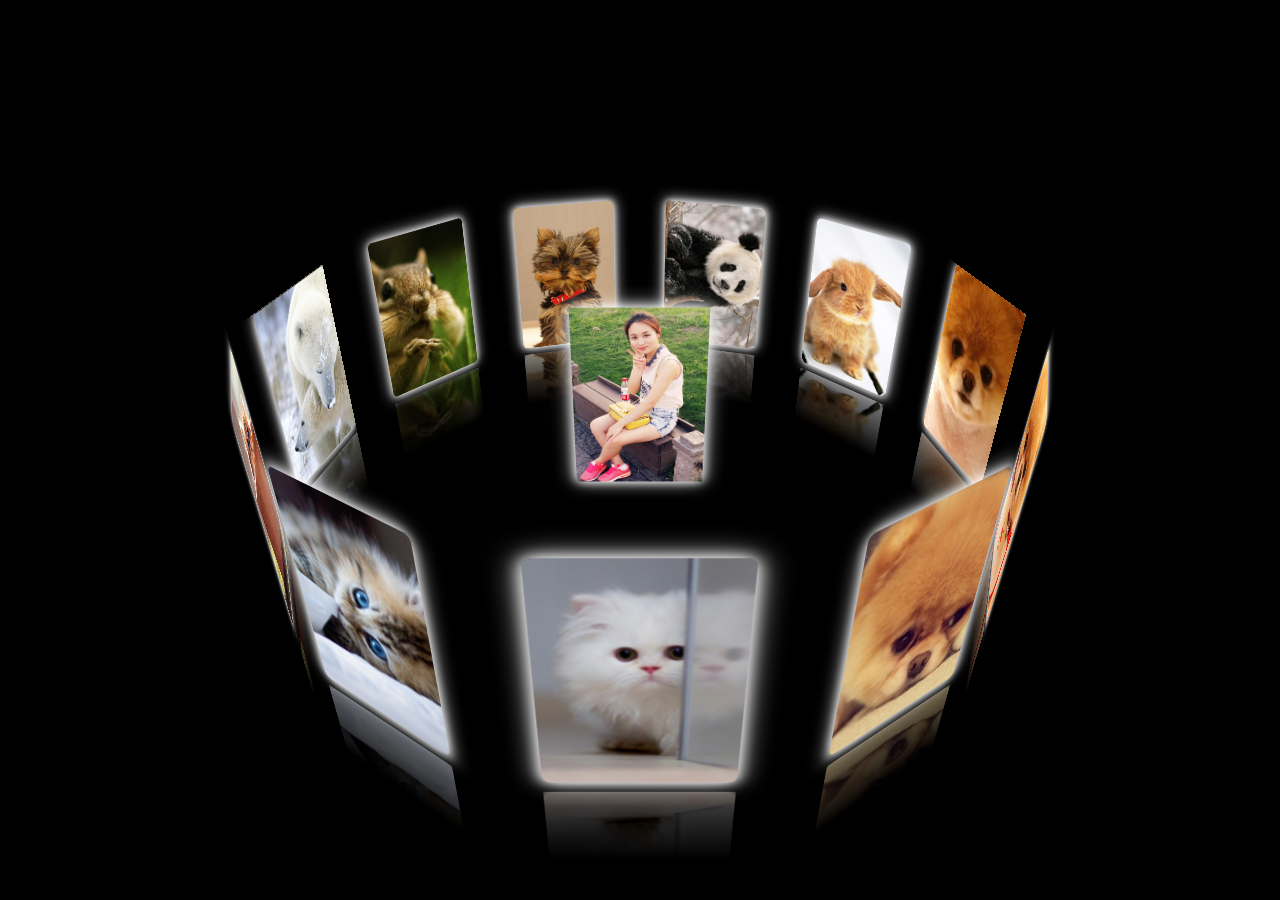
<file: 3D.html>
<!doctype html>
<html>
<head>
<meta charset="utf-8">
<link rel="icon" href="images/geren.png" type="image/x-icon" />
<title>屠艳作品</title>
<style>
*{
	margin:0;
	padding:0;
	list-style:none;
}
body{
	background:#000;
}
ul{
	width:133px;
	height:200px;
	box-shadow:0 0 20px #fff,0 0 10px #fff;
	position:absolute;
	left:50%;
	top:50%;
	margin-left:-67px;
	margin-top:-150px;
	transform-style:preserve-3d;
	transform:perspective(800px) rotateX(-30deg);
	background:url(img/0.jpg) no-repeat;
	background-size:cover;
}

li{
	width:100%;
	height:100%;
	position:absolute;
	left:0;
	top:0;
	box-shadow:0 0 20px #fff,0 0 10px #fff;
	-webkit-box-reflect:below 10px -webkit-linear-gradient(rgba(0,0,0,0) 60%,rgba(0,0,0,0.5));
	border-radius:6px;
}

</style>
<script>

	window.onload = function(){
		var oUl = document.querySelector('ul');
		var N = 11;
		var ready = true;
		
		for(var i=0;i<N;i++){
			var oLi = document.createElement('li');
			oLi.style.backgroundImage = 'url(img/'+(i+1)+'.jpg)';
			
			oUl.appendChild(oLi);
			
			oLi.style.transition = '1s all ease '+(N-i)*200+'ms';
			(function(obj,index){
				setTimeout(function(){
					obj.style.transform = 'rotateY('+(index*360/N)+'deg) translateZ(350px)';
				},0);
			})(oLi,i);
		}
	
		var aLi = oUl.children;
		var x = 0;
		var y = 30*3;
		
		var lastX = 0;
		var lastY = 0;
		var speedX = 0;
		var speedY = 0;
		var timer = null;
		
		document.onmousedown = function(ev){
			if(!ready)return;
			ready = false;
			var disX=ev.clientX-x;
			var disY=ev.clientY-y;
			
			document.onmousemove = function(ev){
				x=ev.clientX-disX;
				y=ev.clientY-disY;
				
				change(x/3,y/3);
				
				speedX=ev.clientX-lastX;
				speedY=ev.clientY-lastY;
				
				lastX=ev.clientX;
				lastY=ev.clientY;

			};
			document.onmouseup = function(){
				document.onmouseup = document.onmousemove = null;
				
				clearInterval(timer);
				timer=setInterval(function(){
					speedX*=0.95;
					speedY*=0.95;
					x+=speedX;
					y+=speedY;
					change(x/3,y/3);
					
					if(Math.abs(speedX)<1 && Math.abs(speedY)<1){
						clearInterval(timer);
					}
					ready = true;
					
				},30);
				
			};
			return false;
		};
		
		function change(x,y){
			oUl.style.transform = 'perspective(800px) rotateX('+-y+'deg)';
			for(var i=0;i<aLi.length;i++){
				aLi[i].style.transition = 'none';
				aLi[i].style.transform = 'rotateY('+(i*360/N+x)+'deg) translateZ(350px)';
				var scale=Math.abs(Math.abs(i*360/N+x)%360-180)/180;
				aLi[i].style.opacity=scale;	
			}
		}
	};

</script>
</head>

<body>
	<ul></ul>
</body>
</html>
</file>
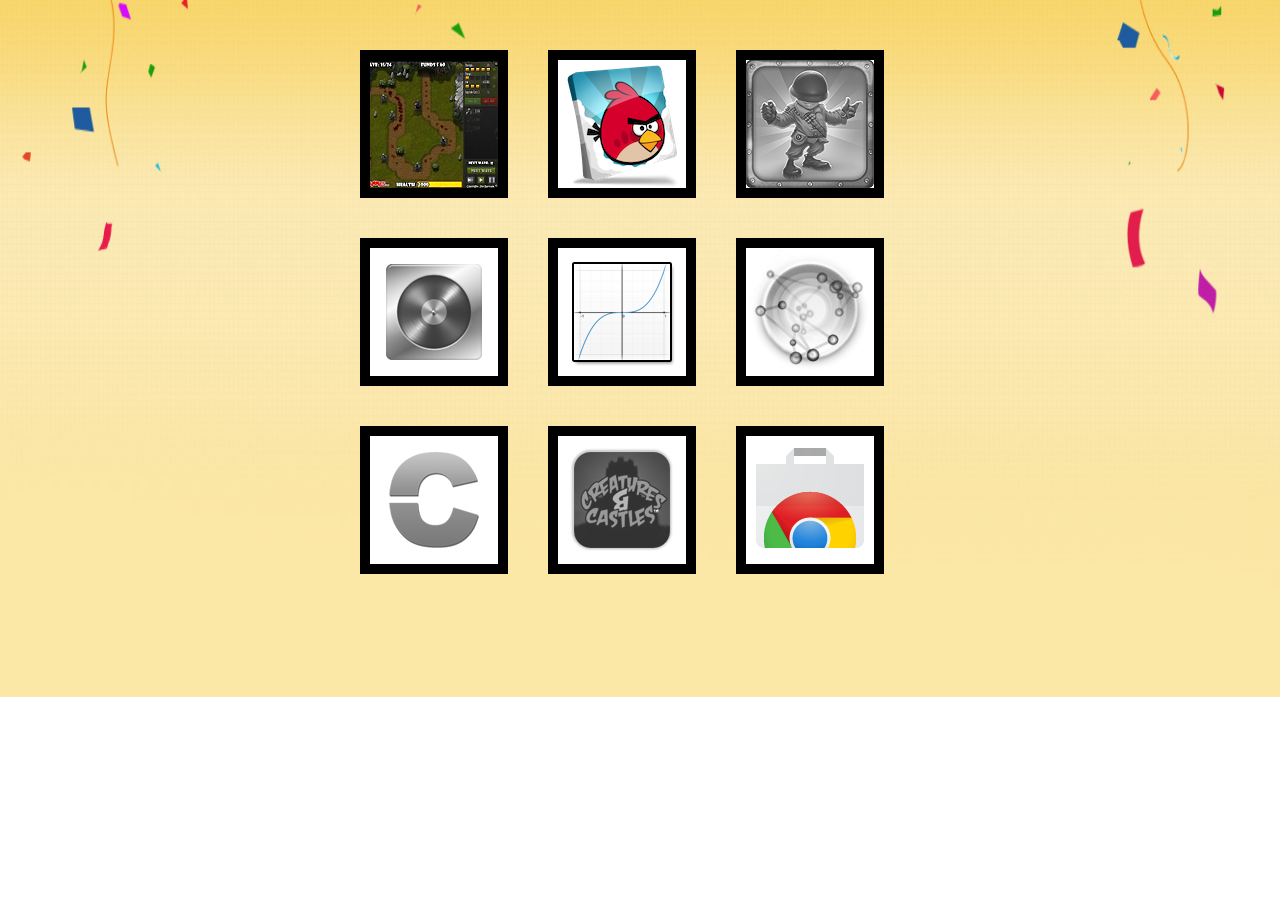
<file: chromeApp.html>
<!DOCTYPE html PUBLIC "-//W3C//DTD XHTML 1.0 Transitional//EN" "http://www.w3.org/TR/xhtml1/DTD/xhtml1-transitional.dtd">
<html xmlns="http://www.w3.org/1999/xhtml">
<head>
<meta http-equiv="Content-Type" content="text/html; charset=utf-8" />
<link rel="icon" href="images/geren.png" type="image/x-icon" />
<title>屠艳作品</title>
<style>

*{
	margin:0;
	padding:0;
	list-style:none;
}

body{
	width:100%;
	height:667px;
	background:url(images/shoufengqin.jpg) no-repeat;
	background-size:100% 100%;
	overflow:hidden;
	
}
ul{
	width:600px;
	margin:30px auto;
	position:relative;
}

li{
	float:left;
	width:128px;
	height:128px;
	background:#fff;
	border:10px solid #000;
	margin:20px;
}

</style>
<script src="js/move.js"></script>
<script>
window.onload = function(){
	var oUl = document.getElementById('ul1');
	var aLi = oUl.children;
	var zIndex = 2;
	
	var aPos = [];
	for(var i=0;i<aLi.length;i++){
		aPos.push({left:aLi[i].offsetLeft,top:aLi[i].offsetTop});	
		aLi[i].style.left = aPos[i].left+'px';
		aLi[i].style.top = aPos[i].top+'px';
	}
	for(var i=0;i<aLi.length;i++){
		aLi[i].style.position = 'absolute';	
		aLi[i].style.margin = 0;
		aLi[i].index = i;
	}
	
	for(var i=0;i<aLi.length;i++){
		drag(aLi[i]);	
	}
	
	function drag(obj){
		obj.onmousedown = function(ev){
			clearInterval(obj.timer);
			obj.style.zIndex = zIndex++;
			var oEvent = ev || event;
			var disX = oEvent.clientX-obj.offsetLeft;
			var disY = oEvent.clientY-obj.offsetTop;
			
			document.onmousemove = function(ev){
				var oEvent = ev || event;
				obj.style.left = oEvent.clientX-disX+'px';
				obj.style.top = oEvent.clientY-disY+'px';
				
				for(var i=0;i<aLi.length;i++){
					aLi[i].style.borderColor = '#000';
				}
				var nearObj = findNearest(obj);
				if(nearObj && nearObj!=obj){
					var n=obj.index;
					var m=nearObj.index;
					for(var i=0;i<aLi.length;i++){
						if(n<m){
							if(aLi[i].index>n && aLi[i].index<=m){
								aLi[i].index--;
								move(aLi[i],aPos[aLi[i].index],{easing:Tween.Linear});	
							}
						}else if(n>m){
							if(aLi[i].index<n && aLi[i].index>=m){
								aLi[i].index++;
								move(aLi[i],aPos[aLi[i].index],{easing:Tween.Linear});	
							}	
						}
					}
					obj.index = m;	
				}
				
			};
			document.onmouseup = function(){
				document.onmousemove = document.onmouseup = null;
				move(obj,aPos[obj.index],{duration:800,easing:Tween.Linear});
				
				obj.releaseCapture && obj.releaseCapture();
			};
			obj.setCapture && obj.setCapture();
			return false;
		};	
		
	}
	
	function findNearest(obj){
		var minNum = 9999;
		var minIndex = -1;
		for(var i=0;i<aLi.length;i++){
			if(obj==aLi[i]) continue;
			if(collTest(obj,aLi[i])){
				var minDis = getDis(obj,aLi[i]);
				if(minDis<minNum){
					minNum = minDis;
					minIndex = i;	
				}	
			}
		}
		if(minIndex==-1){
			return null;	
		}else{
			return aLi[minIndex];	
		}
	}
	
	function getDis(obj1,obj2){
		var a = aPos[obj2.index].left-obj1.offsetLeft;
		var b = aPos[obj2.index].top-obj1.offsetTop;
		return Math.sqrt(a*a+b*b);	
	}
	
	function collTest(obj1,obj2){
		var l1 = obj1.offsetLeft;
		var t1 = obj1.offsetTop;
		var r1 = obj1.offsetLeft+obj1.offsetWidth;
		var b1 = obj1.offsetTop+obj1.offsetHeight;
		
		var l2 = aPos[obj2.index].left;
		var t2 = aPos[obj2.index].top;
		var r2 = aPos[obj2.index].left+obj2.offsetWidth;
		var b2 = aPos[obj2.index].top+obj2.offsetHeight;
		
		if(r1<l2 || b1<t2 || l1>r2 || t1>b2){
			return false;	
		}else{
			return true;	
		}	
		
	}
	
	
	
};
</script>
</head>

<body>
	<ul id="ul1">
    	<li><img src="img/1.png"/></li>
        <li><img src="img/2.png"/></li>
        <li><img src="img/3.png"/></li>
        <li><img src="img/4.png"/></li>
        <li><img src="img/5.png"/></li>
        <li><img src="img/6.png"/></li>
        <li><img src="img/7.png"/></li>
        <li><img src="img/8.png"/></li>
        <li><img src="img/9.png"/></li>
    </ul>
</body>
</html>
</file>
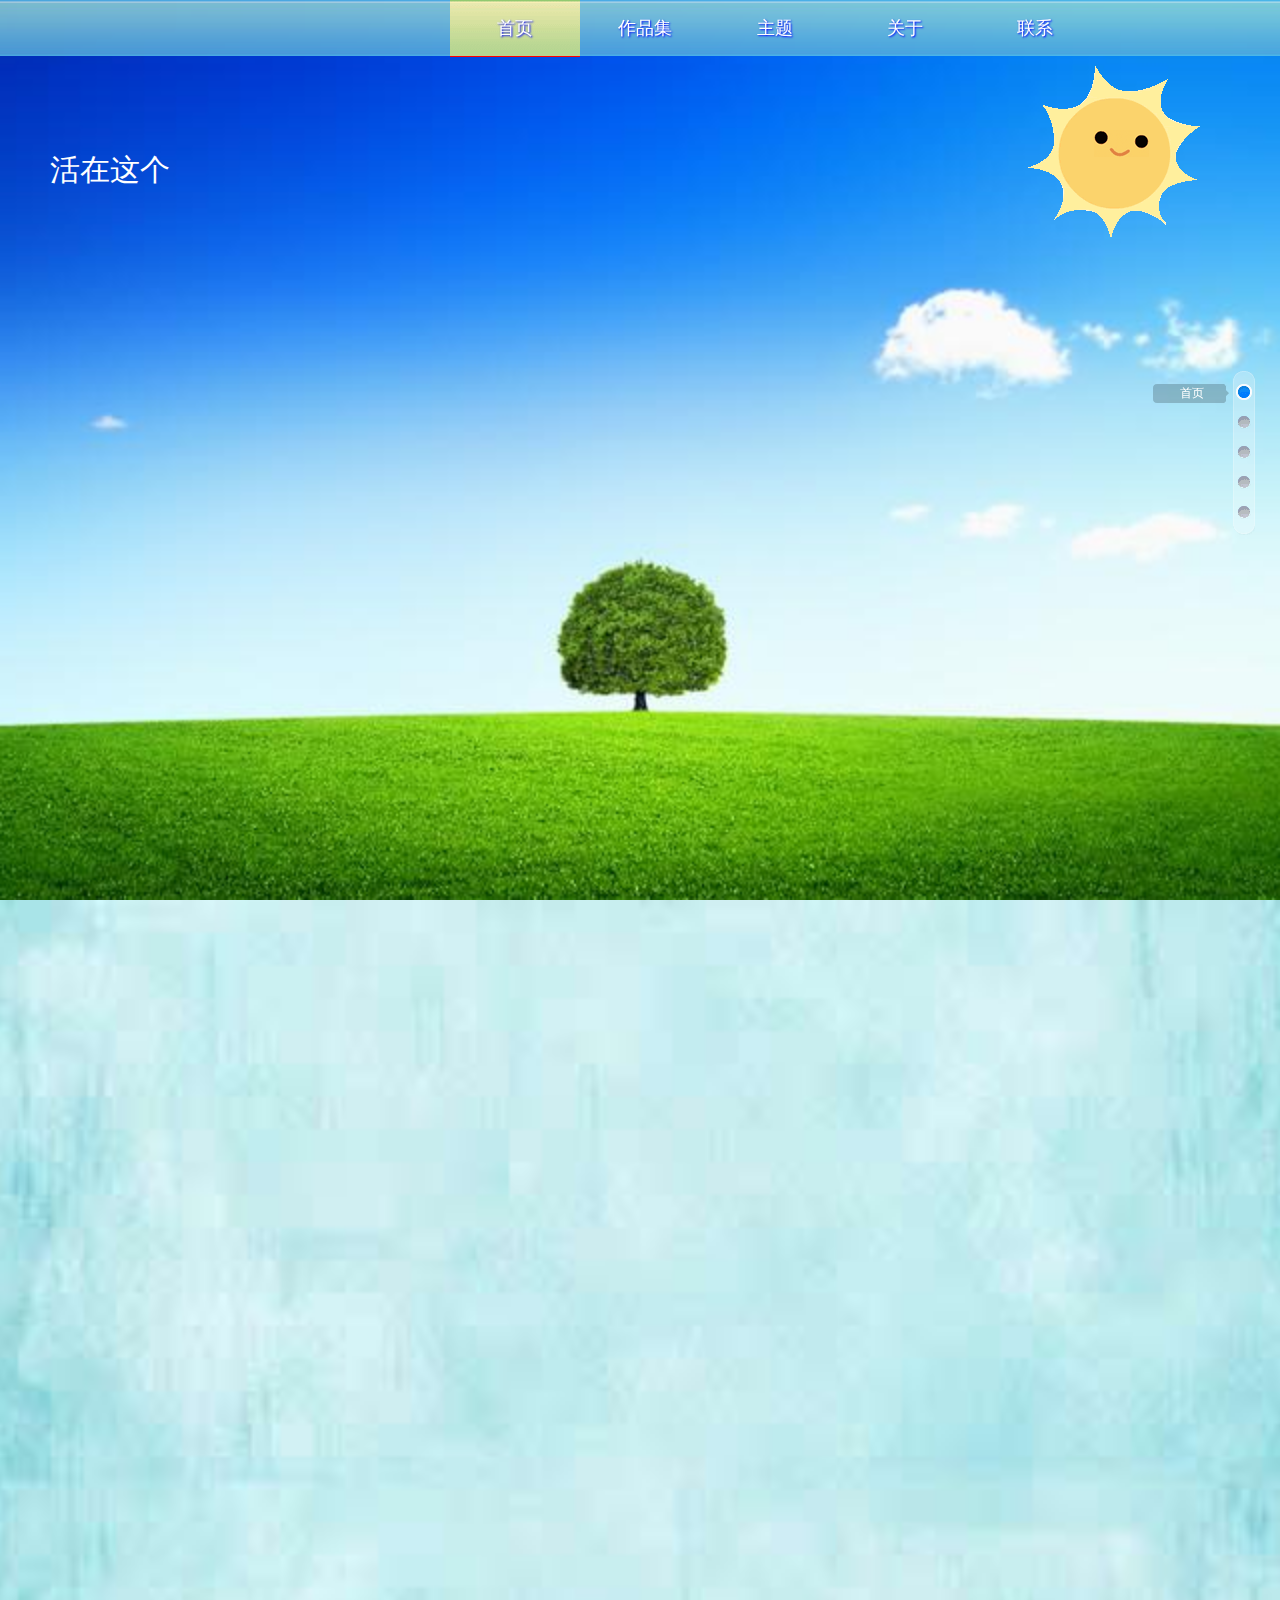
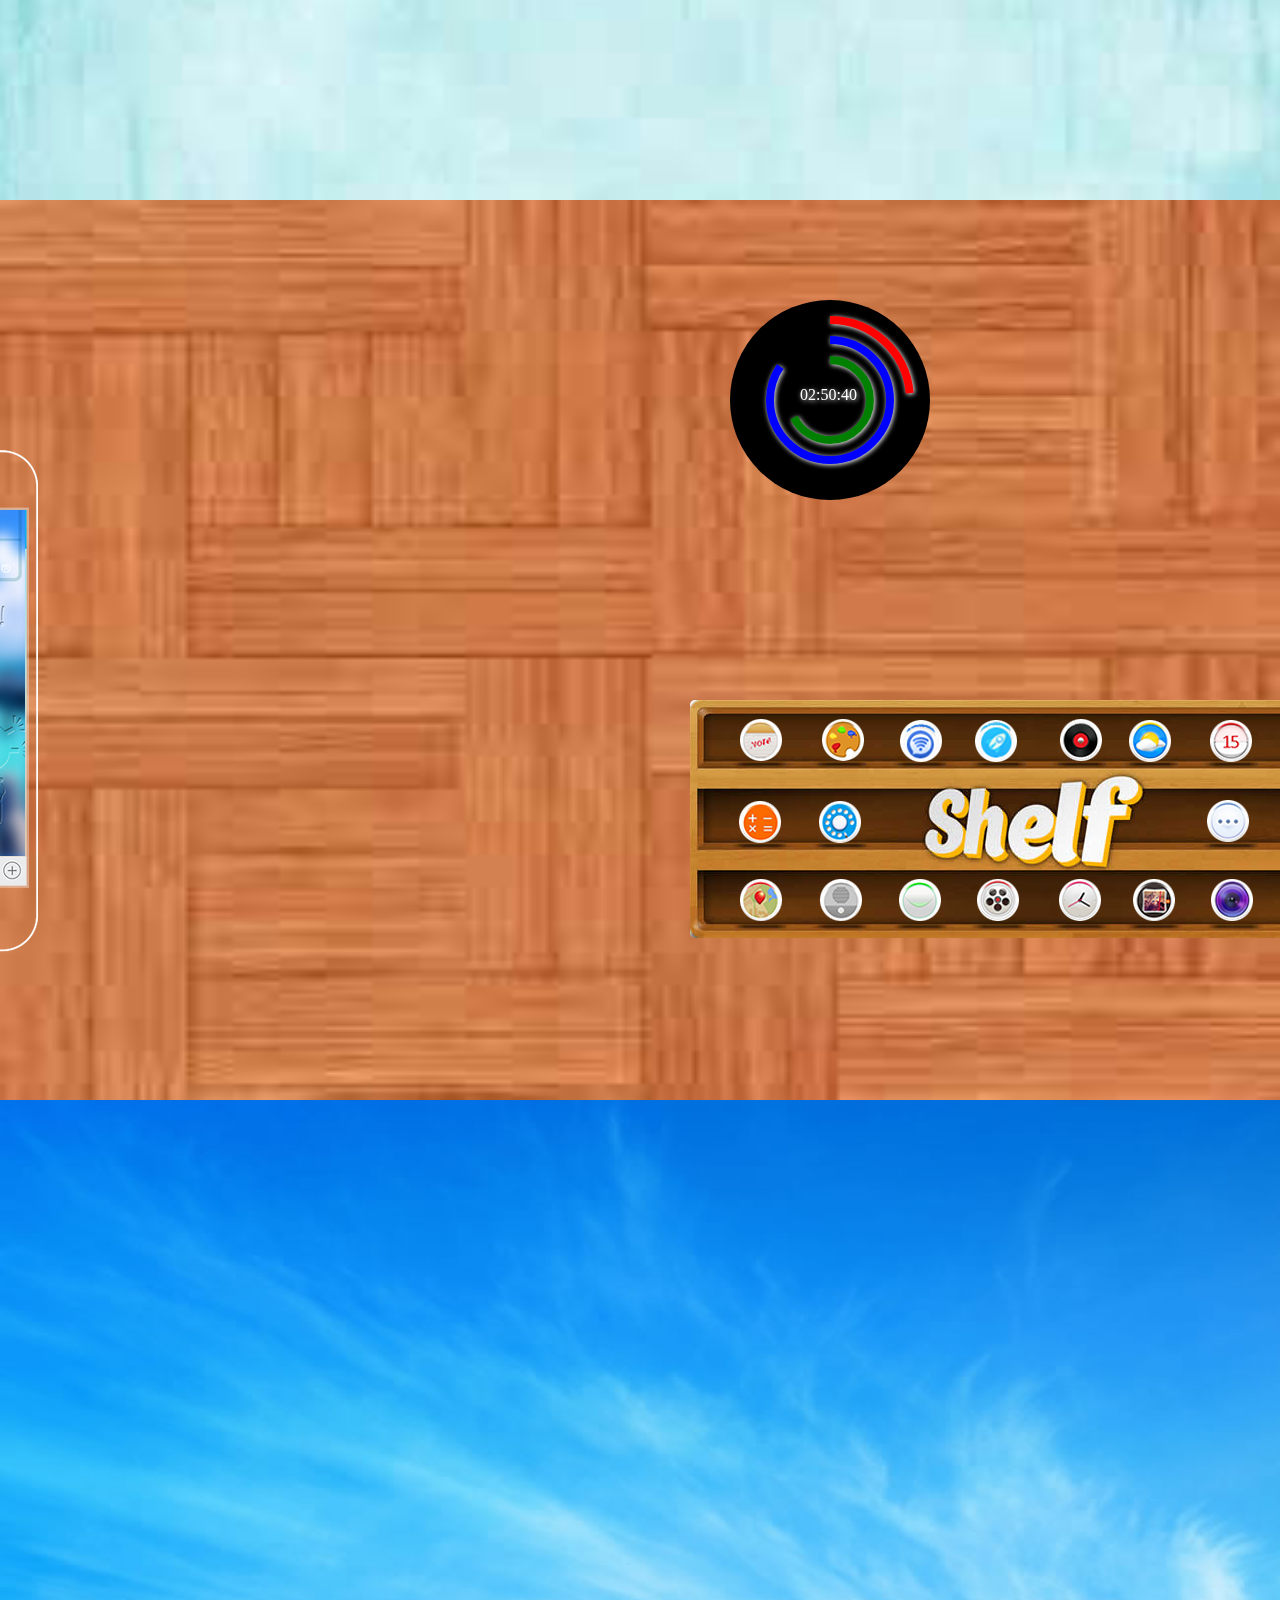
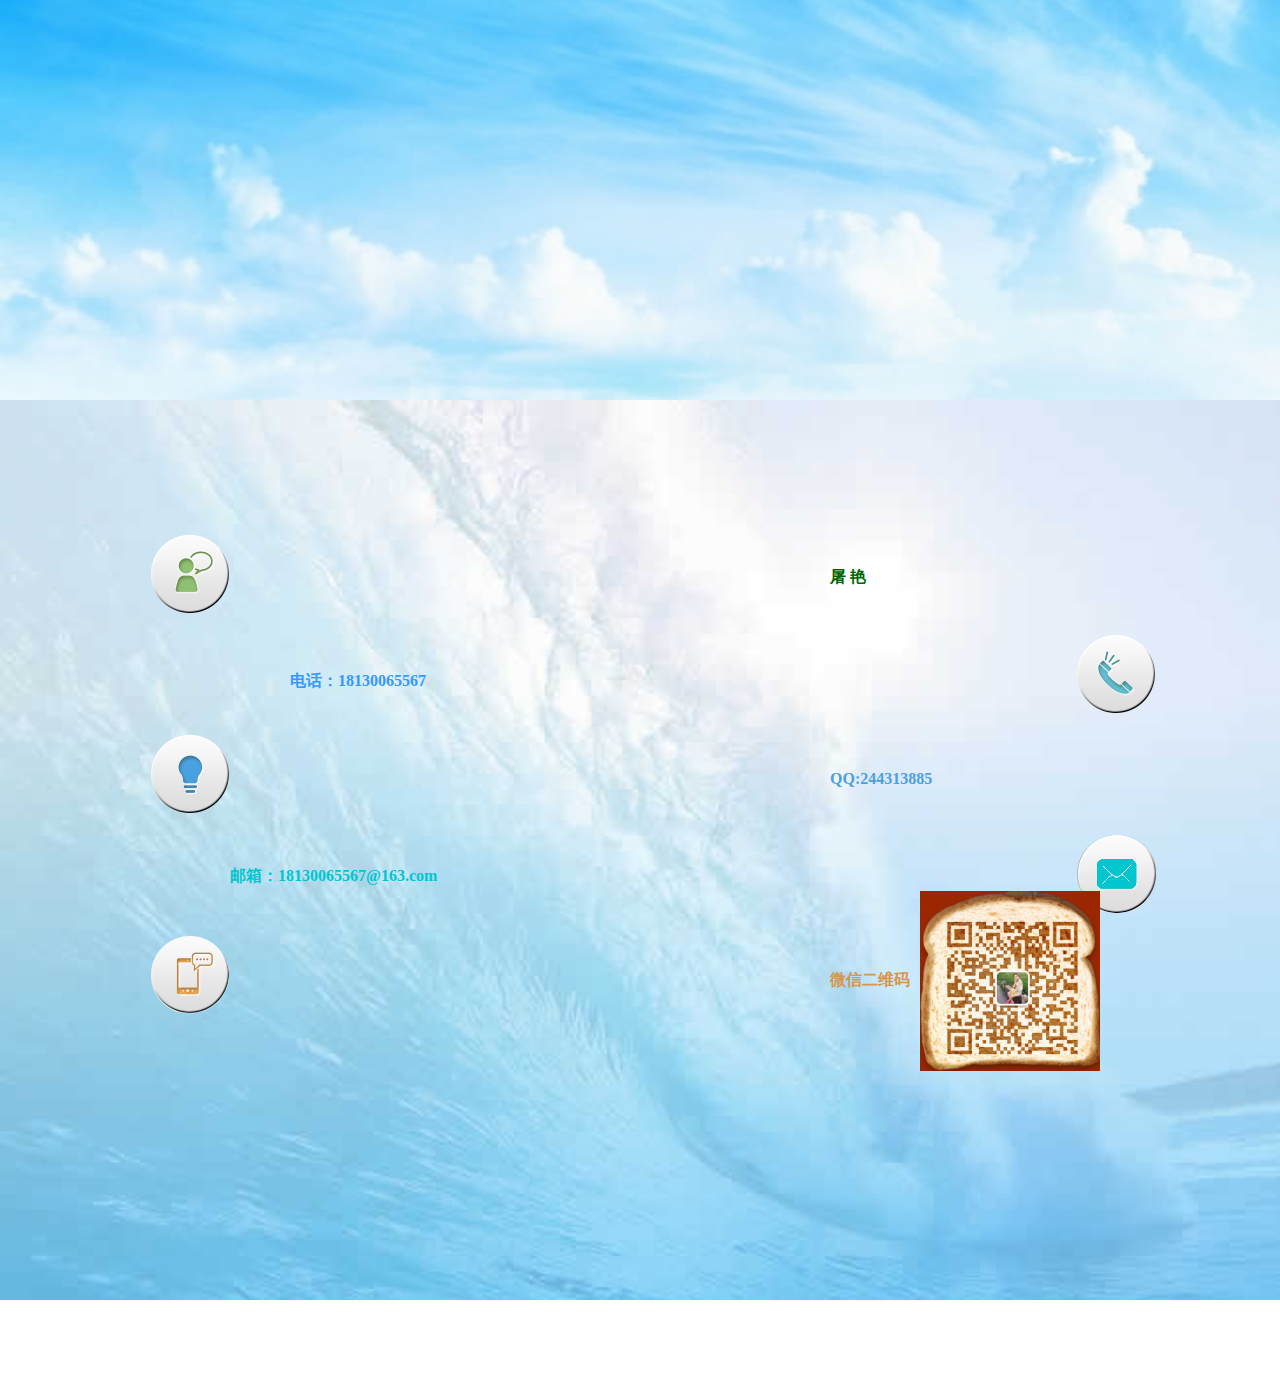
<file: list.html>
<!doctype html>
<html>
<head>
<meta charset="utf-8">
<link rel="icon" href="images/geren.png" type="image/x-icon" />
<title>屠艳作品</title>
<link rel="stylesheet" href="css/list.css">
</head>

<body>
	<!--头部开始-->
    	<div id="header">
        	<div class="nav">
                <div id="li_bg"></div>
                <ul class="clearfix" id="nav">
                    <li class="cur"><a href="javascript:;">首页</a></li>
                    <li><a href="javascript:;">作品集</a></li>
                    <li><a href="javascript:;">主题</a></li>
                    <li><a href="javascript:;">关于</a></li>
                    <li><a href="javascript:;">联系</a></li>
                </ul>
            </div>
        </div>
    <!--头部结束-->
    
    <!--侧导航-->
    	<div class="fixnav">
        	<ul class="clearfix" id="fixnav">
            	<li class="cur"><b>首页</b></li>
                <li><b>作品集</b></li>
                <li><b>主题</b></li>
                <li><b>关于</b></li>
                <li><b>联系</b></li>
            </ul>
        </div>
     <!--侧导航结束-->
     
     <!--内容开始-->
     <div class="container" id="container">
     	<div class="bg">
        	<div class="box"></div>
        </div>
     	<!--首屏-->
        <section class="page" id="banner_out">
        	<div class="cloud">
            	<i></i><i></i><i></i><i></i>
                <i></i><i></i><i></i><i></i>
            </div>
            <div class="sunshine">
            	<div></div>
                <div></div>
            </div>
            <div class="text"></div>
        </section>
        
        <!--作品集-->
        <section id="page"class="page">
        	<div class="zuopin">
                <ul class="clearfix">
                    <li><a href="tupian.html" target="_blank">js图片展示</a></li>
                    <li><a href="3D.html" target="_blank">3D动态图</a></li>
                    <li><a href="chromeApp.html" target="_blank">ICON</a></li>
                    <li><a href="shoufengqin.html" target="_blank">网页/网站</a></li>
                    <li><a href="star.html" target="_blank">随机星星</a></li>
                    <li><a href="wufeng.html" target="_blank">BANNER</a></li>
                </ul>
            </div>
        </section>
        
        <!--主题-->
        <section id="thiem" class="page">
        	<div class="word">
            	<canvas width=200 height=200></canvas>
            </div>
        	<div class="clearfix">
                <div class="left fl">
                	<div class="box">
                        <ul class="list1" id="list1">
                            <li><img src="images/tianqi0.jpg"></li>
                            <li><img src="images/tianqi1.jpg"></li>
                            <li><img src="images/tianqi2.jpg"></li>
                            <li><img src="images/tianqi3.jpg"></li>
                            <li><img src="images/tianqi4.jpg"></li>
                            <li><img src="images/tianqi5.jpg"></li>
                            <li><img src="images/tianqi6.jpg"></li>
                            <li><img src="images/tianqi6.jpg"></li>
                        </ul>
                    </div>
                </div>
                <div class="right fl">
                	<div class="yinyuemen">
                    	<audio src="music/c4.ogg"></audio>
                        <audio src="music/d4.ogg"></audio>
                        <audio src="music/e4.ogg"></audio>
                        <audio src="music/f4.ogg"></audio>
                        <audio src="music/g4.ogg"></audio>
                        <audio src="music/a4.ogg"></audio>
                        <audio src="music/b4.ogg"></audio>
                        <audio src="music/c5.ogg"></audio>
                    </div>
                    <div class="anniu1" id="anniu1">
                    	<ul class="ul1 clearfix">
                        	<li class="ul1_li1"></li>
                            <li class="ul1_li2"></li>
                            <li class="ul1_li3"></li>
                            <li class="ul1_li4"></li>
                            <li class="ul1_li5"></li>
                            <li class="ul1_li6"></li>
                            <li class="ul1_li7"></li>
                            <li class="ul1_li8"></li>
                        </ul>
                    </div>
                    <ul class="ul2">
                    	<li class="ul2_li1"></li>
                        <li class="ul2_li2"></li>
                        <li class="ul2_li3"></li>
                        <li class="ul2_li4"></li>
                    </ul>
                    <div class="anniu2" id="anniu2">
                    	<ul class="ul3">
                            <li class="ul3_li1"></li>
                            <li class="ul3_li2"></li>
                            <li class="ul3_li3"></li>
                            <li class="ul3_li4"></li>
                            <li class="ul3_li5"></li>
                            <li class="ul3_li6"></li>
                            <li class="ul3_li7"></li>
                            <li class="ul3_li8"></li>
                        </ul>
                    </div>
                </div>
       		</div>
        </section>
        
        <!--关于我-->
        <section id="aboutMe" class="page">
        	<div class="about">
                <div class="page_ab">
                    <div class="aboutpic">
                      <div class="left_letter">
                        <h4>Personal skill</h4>
                        <p class="left_p1">熟练使用 Photoshop、Fireworks、Dreamweaver、Flash 、Sublime等各种界面设计软件及图像处理工具。</p>
                        <p class="left_p2">精通DIV+CSS网页重构技术，熟练html5和css3开发，熟练运用javascript、jQuery、SeaJs、Ajax、jsonp等技术，了解AngularJs、NodeJS、PHP，  具备良好的代码风格和兼容性，对交互设计、可用性、用户体验有一定理解。</p>
                      </div>
                      <div class="right_letter">
                        <h4>About me</h4>
                        <p class="right_p1">爱设计、爱前端，有足够的团队协作和沟通能力，优秀的学习与创新能力，工作责任心强、积极乐观，有激情及较强的自我驱动能力。</p>
                        <p class="right_p2">喜欢跟朋友一起，喜欢唱歌，喜欢旅游，天马行空的幻想，追求像素级格子设计，源于生活的设计，成就品质的细节，亦我所追求。</p>
                      </div>
                      <div class="about_img"><img src="images/aboutme.png" ></div>
                    </div>
                  </div>
             </div>
        </section>
        
        <!--联系我-->
        <section id="relation" class="page">
        	<div class="relationMe">
                <div class="mar">
                    <ul class="list2">
                        <div class="xian"></div>
                        <li>
                            <div class="icon1 icon">
                                <img src="images/me.png">
                            </div>
                            <p class="name">屠 艳</p>
                        </li>
                        <li>
                            <div class="icon2 icon">
                                <img src="images/mobile.png">
                            </div>
                            <p class="iphone">电话：18130065567</p>
                        </li>
                        <li>
                            <div class="icon3 icon">
                                <img src="images/qq.png">
                            </div>
                            <p class="qq">QQ:244313885</p>
                        </li>
                        <li>
                            <div class="icon4 icon">
                                <img src="images/email.png">
                            </div>
                            <p class="email">邮箱：18130065567@163.com</p>
                        </li>
                        <li>
                            <div class="icon5 icon">
                                <img src="images/wechat.png">
                            </div>
                            <p class="weixin">微信二维码<img src="images/weixin.png"></p>
                        </li>
                    </ul>
                </div>
            <div>
        </section>
     </div>
     <!--内容开始-->
   
    <script src="js/move.js"></script>
	<script src="js/list.js"></script>
    
</body>
</html>
</file>
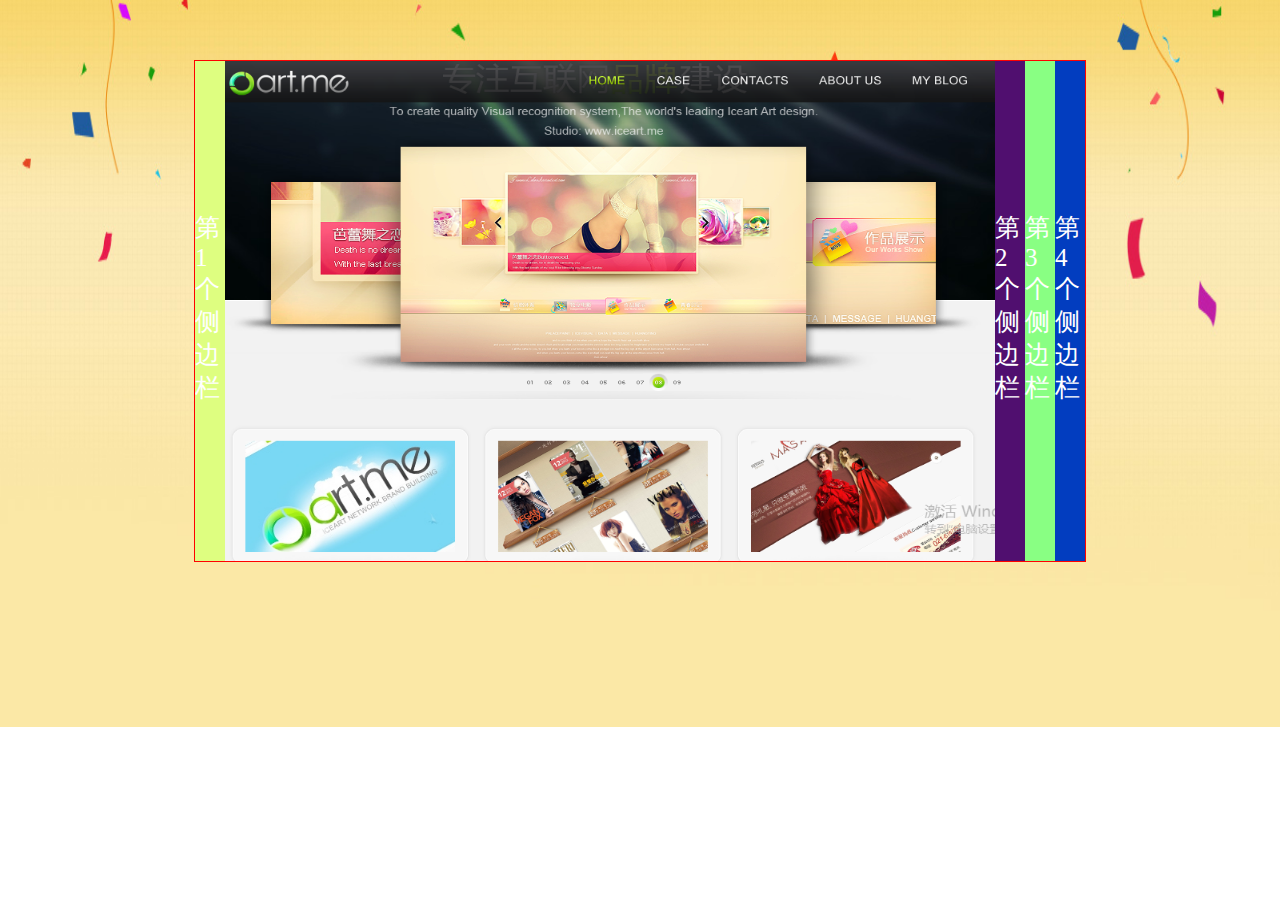
<file: shoufengqin.html>
<!doctype html>
<html>
<head>
<meta charset="utf-8">
<link rel="icon" href="images/geren.png" type="image/x-icon" />
<title>屠艳作品</title>
<style>
*{
	margin:0;
	padding:0;
}
body{
	width:100%;
	height:667px;
	background:url(images/shoufengqin.jpg) no-repeat;
	background-size:100% 100%;
	overflow:hidden;
	
}
#sfq{
	width:900px;
	height:500px;
	border:1px solid red;
	margin:60px auto;
	overflow:hidden;
	position:relative;
}
#sfq span{
	width:30px;
	height:350px;
	padding-top:150px;
	font-size:25px;
	color:#fff;
	cursor:pointer;
	display:block;
	position:absolute;
	left:0;
	top:0;
}
#sfq div{
	position:absolute;
	left:0;
	top:0;
	background:#ccc;
	width:800px;
	height:500px;
}
#sfq div img{
	width:100%;
	height:100%;
}

</style>
<script src="js/move.js"></script>
<script>

	function rnd(n,m){
		return parseInt(Math.random()*(m-n)+n);	
	}
	
	window.onload = function(){
		var oSfq = document.getElementById('sfq');	
		var aDiv = oSfq.children;
		
		oSfq.style.width = 800+30*(aDiv.length-1)+'px';
		
		for(var i=0;i<aDiv.length;i++){
			var oSpan = document.createElement('span');
			oSpan.innerHTML = '第'+(i+1)+'个侧边栏';
			oSpan.style.background = 'rgb('+rnd(0,256)+','+rnd(0,256)+','+rnd(0,256)+')';
			aDiv[i].appendChild(oSpan);
		}
		for(var i=1;i<aDiv.length;i++){
			aDiv[i].style.left = 800+(i-1)*30+'px';	
		}
		
		for(var i=0;i<aDiv.length;i++){
			(function(index){
				aDiv[i].onmouseover = function(){
					for(var i=0;i<aDiv.length;i++){
						if(i<=index){
							move(aDiv[i],{'left':30*i},{'duration':400,easing:Tween.Linear});	
						}else{
							move(aDiv[i],{'left':800+(i-1)*30},{'duration':400,easing:Tween.Linear});	
						}	
					}
				};	
				
			})(i);	
			
		}
	};

</script>
</head>

<body>
	<div id="sfq">
    	<div><img src="images/bingyikeji.png"></div>
        <div><img src="images/meilishuo.png"></div>
        <div><img src="images/aiqiyi.png"></div>
       	<div><img src="images/taobao.png"></div>
    </div>
</body>
</html>
</file>
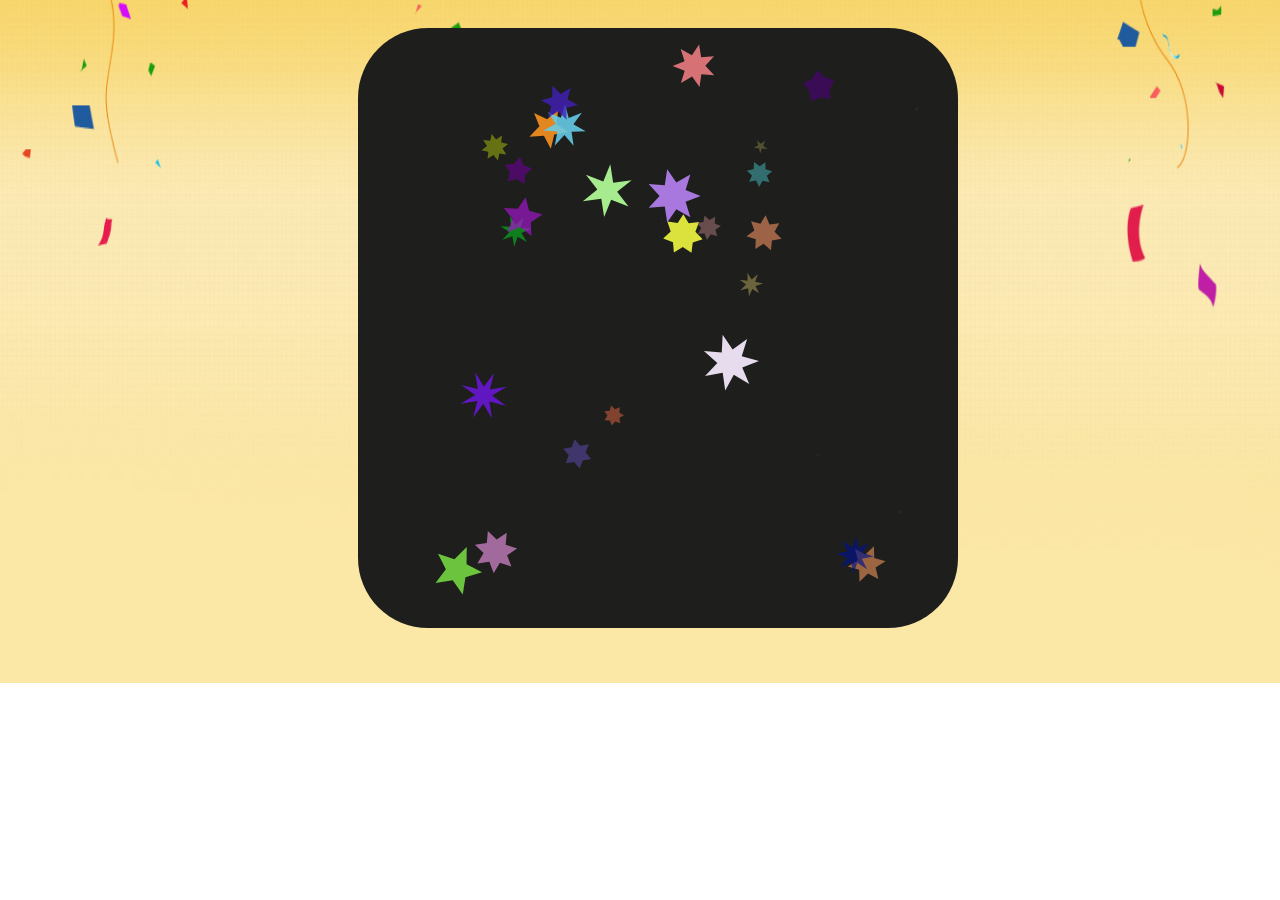
<file: star.html>
<!doctype html>
<html>
<head>
<meta charset="utf-8">
<link rel="icon" href="images/geren.png" type="image/x-icon" />
<title>屠艳作品</title>
</head>
<style>
body{
	width:100%;
	height:667px;
	background:url(images/shoufengqin.jpg) no-repeat;
	background-size:100% 100%;
	overflow:hidden;
	
}
canvas{
	background:#1E1F1C;
	margin-left:350px;
	margin-top:20px;
	border-radius:70px;
}
</style>
<script>
	window.onload=function  () {
		 var canvas=document.getElementById("canvas");
		 var cobj=canvas.getContext("2d");
		 var starArr=[];
		 for (var i=0; i<30; i++) {
			  var starObj={
			  radius1:20+10*Math.random(),radius2:8+7*Math.random(),x:30+(canvas.width-60)*Math.random(),y:30+(canvas.height-60)*Math.random(),num:Math.ceil(4+4*Math.random()),color:"rgb("+parseInt(255*Math.random())+","+parseInt(255*Math.random())+","+parseInt(255*Math.random())+")",angle:360*Math.random(),changeAngle:-5+10*Math.random()
		  }
		  starArr.push(starObj);
		 }
		  setInterval(function  () {
			cobj.clearRect(0,0,600,600);
			for (var i=0; i<starArr.length; i++) {
				starArr[i].angle+=starArr[i].changeAngle;
				cobj.save();
				cobj.beginPath();
				cobj.translate(starArr[i].x,starArr[i].y);
				cobj.rotate(starArr[i].angle*Math.PI/180);
				cobj.scale(Math.sin(starArr[i].angle*Math.PI/180),Math.sin(starArr[i].angle*Math.PI/180))
				cobj.globalAlpha=Math.abs(Math.sin(starArr[i].angle*Math.PI/180));
				drawStar (0,0,starArr[i].radius1,starArr[i].radius2,starArr[i].num,"fill",starArr[i].color);
				cobj.restore();
			}
		  },60)
		 
		 function drawStar (x,y,radius1,radius2,num,drawType,color) {
				var angle=360/(num*2);
				var arr=[];
				for (var i=0; i<num*2; i++) {
					 var starObj={};
					  if(i%2==0){
						  starObj.x=x+radius1*Math.cos(i*angle*Math.PI/180);
						  starObj.y=y+radius1*Math.sin(i*angle*Math.PI/180);
					  }else{
						   starObj.x=x+radius2*Math.cos(i*angle*Math.PI/180);
						   starObj.y=y+radius2*Math.sin(i*angle*Math.PI/180);
					  }
				  arr.push(starObj);
				}
				cobj.beginPath();
				cobj.fillStyle=color;
				cobj.strokeStyle=color;
				cobj.moveTo(arr[0].x,arr[0].y);
				for (var i=1; i<arr.length; i++) {
					cobj.lineTo(arr[i].x,arr[i].y);
				}
				cobj.closePath();
				if(drawType=="fill"){
					cobj.fill();
				}else{
					obj.stroke();
				}
		}
	}
</script>

<body>
	<canvas id="canvas" width=600 height=600></canvas>
</body>
</html>
</file>
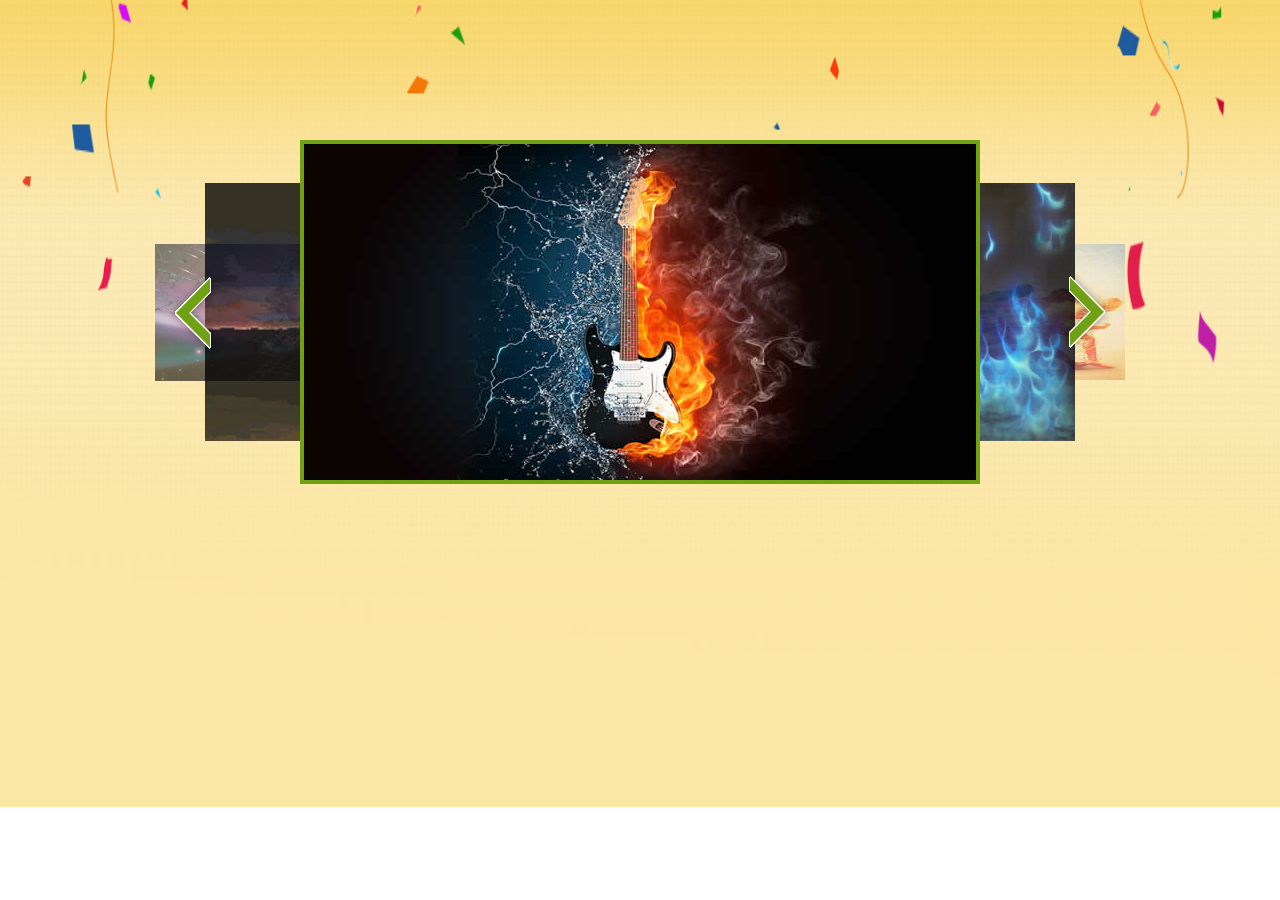
<file: tupian.html>
﻿<!DOCTYPE html>
<html lang="en">
<head>
  <meta charset="UTF-8">
  <link rel="icon" href="images/geren.png" type="image/x-icon" />
  <title>屠艳作品</title>
<style>
* { 
	padding: 0; 
	margin: 0; 
	list-style: none;
}
img { 
	border: none; 
}
body{
	width:100%;
	height:667px;
	background:url(images/shoufengqin.jpg) no-repeat;
	background-size:100% 100%;
	overflow:hidden;
	
}
#yixing { 
	width: 970px; 
	height: 344px; 
	position: relative; 
	margin: 140px auto;
	overflow: hidden; 
}
#yixing .prev { 
	width: 76px; 
	height: 112px; 
	position: absolute; 
	top: 116px; 
	left: 0;
 	background: url(images/prev.png); 
	color: #000;
	z-index: 999;
}
#yixing .next  { 
	width: 76px; 
	height: 112px; 
	position: absolute; 
	top: 116px; 
	right: 0; 
    background: url(images/next.png) no-repeat;
	cursor: pointer; 
	z-index: 999;
}
#yixing ul { 
	width: 970px; 
	height: 344px; 
	position: absolute; 
	top: 0; 
	left: 0; 
	z-index: 1; 
}
#yixing li { 
	position: absolute; 
}
#yixing .line { 
	border: 4px solid #70A114; 
	width: 672px; 
	height: 336px; 
	position: absolute; 
	top: 0; 
	left: 50%; 
	margin-left: -340px; 
	z-index: 3; 
}
#yixing .pos_0 { 
	top: -104px; 
	left: 0; 
	z-index: 1; 
	opacity: 0;
}
#yixing .pos_1 { 
	top: 104px; 
	left: 0;
	z-index: 2; 
	opacity: 0.6;
}
#yixing .pos_2 { 
	top: 43px; 
	left: 50px; 
	z-index: 3;  
	opacity: 0.8;
}
#yixing .pos_3 { 
	top: 0; 
	left: 145px; 
	z-index: 4; 
}
#yixing .pos_4 { 
	top: 43px; 
	right: 50px; 
	z-index: 3; 
	opacity: 0.8; 
}
#yixing .pos_5 { 
	top: 104px; 
	right: 0; 
	z-index: 2; 
	opacity: 0.6;
} 
#yixing .pos_6 { 
	top: -104px; 
	right: 0; 
	z-index: 1; 
	opacity: 0; 
}
</style>
<script type="text/javascript">
window.onload = function(){
    var oDiv=document.getElementById('yixing');
    var oPrevBtn=oDiv.getElementsByClassName('prev')[0];
    var oNextBtn=oDiv.getElementsByClassName('next')[0];
    var aLi=oDiv.getElementsByTagName('ul')[0].getElementsByTagName('li');
    var aLiInit=[];
    var oLine=oDiv.getElementsByClassName('line')[0];
    var i=0;
    for(i=0;i<aLi.length;i++){
        aLiInit[i]={};
        aLi[i].width=aLiInit[i].w= aLi[i].getElementsByTagName('img')[0].offsetWidth ;
        aLi[i].height=aLiInit[i].h=aLi[i].getElementsByTagName('img')[0].offsetHeight ;
        aLi[i].left=aLiInit[i].l=aLi[i].offsetLeft;
        aLi[i].top=aLiInit[i].t=aLi[i].offsetTop;
        aLi[i].alpha=aLiInit[i].alpha=0;
        aLi[i].z=aLiInit[i].z=1;
    }
    for(i=0;i<aLi.length;i++){
        aLi[i].style.position='absolute';
        aLi[i].style.left=aLiInit[i].l+'px';
        aLi[i].style.top=aLiInit[i].t+'px';
    }
    
    aLi[1].alpha=aLiInit[1].alpha=60;
    aLi[2].alpha=aLiInit[2].alpha=80;
    aLi[3].alpha=aLiInit[3].alpha=100;
    aLi[4].alpha=aLiInit[4].alpha=80;
    aLi[5].alpha=aLiInit[5].alpha=60;
    aLi[1].z=aLiInit[1].z=2;
    aLi[2].z=aLiInit[2].z=3;
    aLi[3].z=aLiInit[3].z=4;
    aLi[4].z=aLiInit[4].z=3;
    aLi[5].z=aLiInit[5].z=2;
    oPrevBtn.onmousedown=function (){
        gotoImg(true);
    };
    oNextBtn.onmousedown=function (){
        gotoImg(false);
    };
    function gotoImg(bLeft){
        if(bLeft){
            aLiInit.push(aLiInit.shift());
        }else{
            aLiInit.unshift(aLiInit.pop());
        }
        oLine.style.display='none';
        for(i=0;i<aLi.length;i++){
            startMove(aLi[i], {left: aLiInit[i].l, top: aLiInit[i].t, width: aLiInit[i].w, 
                height:aLiInit[i].h, alpha:aLiInit[i].alpha, zIndex:aLiInit[i].z}, 300, function (){oLine.style.display='block';});
        }
    }
};
	function startMove(obj, oParams, iTime, fnCallBackEnd){
		var iInterval=45;
		var iEndTime=(new Date()).getTime()+iTime;
		var iTimes=Math.ceil(iTime/iInterval);
		var oSpeed={};
		if(typeof obj.timer=='undefined'){obj.timer=null;}
		for(key in oParams){oSpeed[key]=(oParams[key]-obj[key])/iTimes;}
		if(obj.timer){clearInterval(obj.timer);}
		obj.timer=setInterval(function (){
				doMove(obj, oParams, oSpeed, iEndTime, fnCallBackEnd);
			}, iInterval);
	}

	function doMove(obj, oTarget, oSpeed, iEndTime, fnCallBackEnd){
		var iNow=(new Date()).getTime();
		if(iNow>=iEndTime){
			clearInterval(obj.timer);
			obj.timer=null;
			for(key in oTarget){
				obj[key]=oTarget[key];
				switch(key){
					case 'alpha':
						obj.style.opacity=oTarget[key]/100;
						obj.style.filter="alpha(opacity:"+oTarget[key]+")";
						break;
					case 'zIndex':
						obj.style.zIndex=oTarget[key];
						break;
					case 'width':
					case 'height':
						obj.getElementsByTagName('img')[0].style[key]=oTarget[key]+'px';
						break;
					default:
						obj.style[key]=oTarget[key]+'px';
						break;
				}
			}
			if(fnCallBackEnd){fnCallBackEnd();}
	
		}else{
			for(key in oTarget){
				obj[key]+=oSpeed[key];
				switch(key){
					case 'alpha':
						obj.style.opacity=obj[key]/100;
						obj.style.filter="alpha(opacity:"+obj[key]+")";
						break;
					case 'zIndex':
						obj.style.zIndex=oTarget[key];
						break;
					case 'width':
					case 'height':
						obj.getElementsByTagName('img')[0].style[key]=obj[key]+'px';
						break;
					default:
						obj.style[key]=obj[key]+'px';
						break;
				}
			}
		}
 };
</script>
</head>
<body>
<div id="yixing">
    <a class="prev" href="javascript:;"></a>
    <a class="next" href="javascript:;"></a>
    <div class="line"></div>
    <ul>
        <li class="pos_0"><img src="images/img/0.jpg" width="100" /></li>
        <li class="pos_1"><img src="images/img/1.jpg" width="270" /></li>
        <li class="pos_2"><img src="images/img/2.jpg" width="510" /></li>
        <li class="pos_3"><img src="images/img/3.jpg" width="680" /></li>
        <li class="pos_4"><img src="images/img/4.jpg" width="510" /></li>
        <li class="pos_5"><img src="images/img/5.jpg" width="270" /></li>
        <li class="pos_6"><img src="images/img/6.jpg" width="270" /></li>
        <li class="pos_6"><img src="images/img/7.jpg" width="270" /></li>
    </ul>
</div>

</body>
</html>
</file>
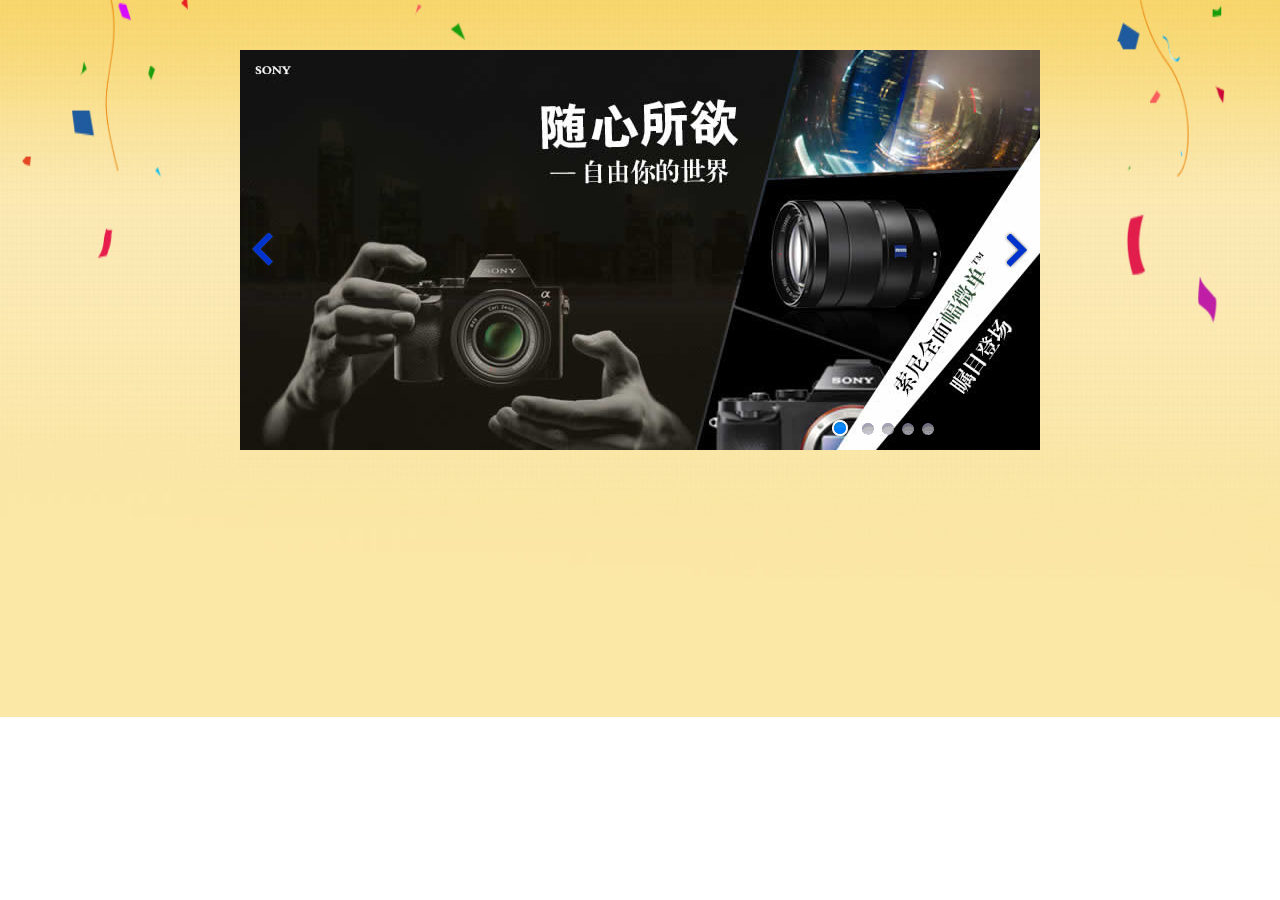
<file: wufeng.html>
﻿<!doctype html>
<html>
<head>
<meta charset="utf-8">
<link rel="icon" href="images/geren.png" type="image/x-icon" />
<title>屠艳作品</title>
<style>
* { padding: 0; margin: 0; }
li { list-style: none; }
img { 
	border: none;
}

body{
	width:100%;
	height:667px;
	background:url(images/shoufengqin.jpg) no-repeat;
	background-size:100% 100%;
	overflow:hidden;
	
}

.box { 
	width: 800px; 
	height: 400px; 
	overflow: hidden; 
	position: relative; 
	margin: 50px auto; 
	background: #ccc; 
}
.box ol { 
	position: absolute; 
	right: 100px; 
	bottom: 10px; 
	z-index: 2; 
}
.box ol li { 
	float: left; 
	display: inline; 
	cursor: pointer; 
	width:12px;
	height:12px;
	background:url(images/icons.png) no-repeat -52px -273px; 
	padding: 2px 4px; 
}
.box .active { 
	padding: 3px 8px; 
	font-weight: bold;
	color: #ffffff; 
	background:url(images/icons.png) no-repeat  -52px -251px; 
	position: relative; 
	bottom: 2px; }

.box ul { 
	position: absolute; 
	top: 0; left: 0; 
	z-index: 1; }
.box ul li { 
	width: 800px; 
	height: 400px; 
	float: left; }
.box ul img { 
	float: left; 
	width: 800px; 
	height: 400px; }

.box p { 
	width: 26px; 
	height: 38px; 
	position: absolute;
	top: 50%; 
	margin-top:-19px;
	z-index: 2; 
	cursor: pointer; 
	background:url(images/icons.png) no-repeat;
}
.box .prev { 
	left: 10px; 
	background-position:-13px -162px;
}
.box .next { 
	right: 10px;
	background-position:-52px -160px;
}

</style>
<script src="js/move.js"></script>
<script>
	window.onload = function(){
		var oPlay = document.getElementById('play');	
		var oPrev = oPlay.children[0];
		var oNext = oPlay.children[1];
		var aHead = oPlay.children[2].children;
		var oUl = oPlay.children[3];
		var now = 0;
		var ready = true;
		
		oUl.innerHTML+=oUl.innerHTML;
		oUl.style.width = oUl.children[0].offsetWidth*oUl.children.length+'px';
		
		for(var i=0;i<aHead.length;i++){
			(function(index){
				aHead[i].onclick = function(){
					now = index;
					tab();
				};
			})(i);
		}
		
		oNext.onclick = function(){
			if(!ready) return;
			ready = false;
			now++;	
			tab();
		};
		
		oPrev.onclick = function(){
			if(!ready) return;
			ready = false;
			if(now==0){
				oUl.style.left = -oUl.offsetWidth/2+'px';
				now=4;	
			}else{
				now--;	
			}
			tab();
		};
		
		function tab(){
			for(var i=0;i<aHead.length;i++){
				aHead[i].className = '';	
			}
			if(now==5){
				aHead[0].className = 'active';	
			}else{
				aHead[now].className = 'active';	
			}
			
			move(oUl,{left:-now*800},{duration:500,easing:Tween.Linear,complete:function(){
				ready = true;;
				if(now==aHead.length){
					oUl.style.left = 0;
					now=0;	
				}
			}});
		}
		
		setInterval(function(){
			if(!ready) return;
			ready = false;
			now++;	
			tab();	
		},2000);
		
	};
</script>
</head>

<body>

<div class="box" id="play">
    <p class="prev"></p>
    <p class="next"></p>
    <ol>
        <li class="active"></li>
        <li></li>
        <li></li>
        <li></li>
        <li></li>
    </ol>
    <ul>
        <li><img src="images/ganbeng0.jpg"/></li>
        <li><img src="images/ganbeng1.jpg"/></li>
        <li><img src="images/ganbeng2.jpg"></li>
        <li><img src="images/ganbeng3.jpg"></li>
        <li><img src="images/ganbeng4.jpg"></li>
    </ul>
</div>

</body>
</html>
</file>
<file: css/list.css>
@charset "utf-8";
/* CSS Document */
body,div,ul,ol,li,form,input,textarea,p{
	margin:0;
	padding:0;
	
}
body{
	font-size: 12px;font-family: "Microsoft YaHei","微软雅黑","SimSun","宋体";
	overflow:hidden;
}
img{
	border:0;
}
ol li,ul li{
	list-style:none;
}
.clearfix{
	zoom:1
}
.clearfix:after{
	content:""; 
	display:block; 
	clear:both;
}
.fl{
	float:left;
}
.fr{
	float:right;
}
a{
	text-decoration:none;
	color:#000;
}

@-webkit-keyframes cloudBg{
	0%{-webkit-transform:scale(0.5) translate(-300px,300px) rotateX(0deg) rotateY(0deg);opacity:0;}
	33%{-webkit-transform:scale(1) translate(-80px,80px) rotateX(20deg) rotateY(-20deg);opacity:1;}
	66%{-webkit-transform:scale(1.5) translate(100px,-100px) rotateX(30deg) rotateY(-30deg);opacity:0.8;}
	100%{-webkit-transform:scale(1.8) translate(300px,-300px) rotateX(0deg) rotateY(0deg);opacity:0.6; }
}
@keyframes cloudBg{
	0%{transform:scale(0.5) translate(-300px,300px) rotateX(0deg) rotateY(0deg);opacity:0;}
	33%{transform:scale(1) translate(-80px,80px) rotateX(20deg) rotateY(-20deg);opacity:1;}
	66%{transform:scale(1.5) translate(100px,-100px) rotateX(30deg) rotateY(-30deg);opacity:0.8;}
	100%{transform:scale(1.8) translate(300px,-300px) rotateX(0deg) rotateY(0deg);opacity:0.6; }
}
@-webkit-keyframes sun1{
	from{-webkit-transform:rotate(-5deg);}
	to{-webkit-transform:rotate(5deg);}
}
@keyframes sun1{
	from{transform:rotate(-5deg);}	
	to{transform:rotate(5deg);}
}
@-webkit-keyframes sun2{
	from{-webkit-transform:rotate(-3deg);}
	to{-webkit-transform:rotate(3deg);}
}
@keyframes sun2{
	from{transform:rotate(-3deg);}	
	to{transform:rotate(3deg);}
}

@-webkit-keyframes zhuan{
	from{transform:rotate(0deg);}
	to{transform:rotate(360deg);}
}
@keyframes zhuan{
	from{transform:rotate(0deg);}
	to{transform:rotate(360deg);}
}
@-webkit-keyframes haha{
  from{color:#fff;top: -5px;}
  to{color: #007CFF;top: 5px;}
}
@keyframes haha{
  from{color:#fff;top: -5px;}
  to{color: #007CFF;top: 5px;}
}


/*头部开始*/
#header{
	width:100%;
	height:56px;
	background:url(../images/nav_bg.png) repeat-x;
	position:fixed;
	top:0;
	left:0;
	z-index:2;
}
#header .nav{
	position:relative;
	left:450px;
	width:800px;
	height:56px;
}
#li_bg{
	position:absolute;
	left:0;
	top:0;
	width:130px;
	height:56px;
	background:url(../images/icons.png) no-repeat -1px -444px;
}
#header .nav ul{
	width:100%;
	position:absolute;
	left:0;
	top:0;
}
#header ul li{
	width:130px;
	height:56px;
	float:left;
	font-size:18px;
	text-align:center;
	line-height:56px;
	color:#fff;
}

#header ul li:nth-child(1){
	border-bottom:1px solid red;
}

#header ul li a{
	color:#fff;
	text-shadow:1px 1px 2px blue;
}
#header ul li:hover a{
	color:#F59317;
	text-shadow:1px 1px 1px blue;
}
/*头部结束*/

/*侧导航开始*/
.fixnav{
	position:fixed;
	right:25px;
	top:50%;
	width:22px;
	height:165px;
	margin-top:-80px;
	background:url(../images/icons.png) no-repeat -12px -250px;
	z-index:88888;
}
.fixnav ul li{
	float:left;
	position:relative;
	width:16px;
	height:16px;
	margin-top:14px;
	margin-left:3px;
	background:url(../images/icons.png) no-repeat -52px -272px;
	cursor:pointer;
}
.fixnav ul li.cur{
	background-position:-52px -251px;
}
.fixnav ul li b{
	display:none;
	position:absolute;
	right:22px;
	top:0;
	width:77px;
	height:19px;
	background:url(../images/icons.png) no-repeat -12px -221px;
	text-align:center;
	line-height:19px;
	color:#fff;
	font-weight:normal;
	border-radius:4px;
	font-size:12px;
}
.fixnav ul li.cur b{
	display:block;
}
/*侧导航结束*/

/*内容开始*/
#container{
	width:100%;
	height:100%;
	position:absolute;
	left:0;
	top:0;
}
.page{
	width: 100%;
	height: 100%;
	position: relative;
	top:0;
	left:0;
}
/*首屏*/
#banner_out{
	width:100%;
	height:100%;
	background:url(../images/list_bg.jpg) no-repeat center top;
	-webkit-background-size:cover;
	background-size:cover;
}
.text{
	position:absolute;
	left:50px;
	top:150px;
	font-size:30px;
	text-shadow:0 0 100px #fff;
	color:rgba(0,0,0,0);
}
.text span{
	transition:1s all ease;
	opacity:0;
}
.text span.on{
	text-shadow:0 0 0 #fff; 
	opacity:1;
}

.cloud{
	width:100%;
	height:100%;
	position:relative;
	left:0;
	top:0;
	right:0;
	bottom:0;
	z-index:0;
	overflow:hidden;
}
.cloud i{
	width:100%;
	height:300px;
	display:block;
	opacity:0;
	z-index:0 !important;
	position:absolute;
}
.cloud i:nth-child(1){
	background:url(../images/cloud1.png);
	top:50px;
	left:-100px;
	-webkit-animation:cloudBg 1s linear 2s infinite;
	animation:cloudBg 1s linear 2s infinite;
}
.cloud i:nth-child(2){
	background:url(../images/cloud2.png);
	top:100px;
	left:-50px;
	-webkit-animation:cloudBg 2s linear 1s infinite;
	animation:cloudBg 2s linear 1s infinite;
}
.cloud i:nth-child(3){
	background:url(../images/cloud3.png);
	top:150px;
	left:0;
	-webkit-animation:cloudBg 4s linear 0s infinite;
	animation:cloudBg 4s linear 0s infinite;
}
.cloud i:nth-child(4){
	background:url(../images/cloud4.png);
	top:200px;
	left:50px;
	-webkit-animation:cloudBg 2s linear 2s infinite;
	animation:cloudBg 2s linear 2s infinite;
}
.cloud i:nth-child(5){
	background:url(../images/cloud5.png);
	top:250px;
	left:-50px;
	-webkit-animation:cloudBg 1.2s linear 3s infinite;
	animation:cloudBg 1.2s linear 3s infinite;
}
.cloud i:nth-child(6){
	background:url(../images/cloud6.png);
	top:250px;
	left:20px;
	-webkit-animation:cloudBg 3s linear 1s infinite;
	animation:cloudBg 3s linear 1s infinite;
}
.cloud i:nth-child(7){
	background:url(../images/cloud1.png);
	top:250px;
	left:80px;
	-webkit-animation:cloudBg 4.5s linear 0s infinite;
	animation:cloudBg 4.5s linear 0s infinite;
}
.cloud i:nth-child(8){
	background:url(../images/cloud2.png);
	top:250px;
	left:-10px;
	-webkit-animation:cloudBg 2.8s linear 1s infinite;
	animation:cloudBg 2.8s linear 1s infinite;
}

.sunshine{
	position:absolute;
	left:80%;
	top:60px;
	width:180px;
	height:180px;
	z-index:3;
}
.sunshine div:nth-child(1){
	position:absolute;
	left:0;
	top:0;
	width:180px;
	height:180px;
	background:url(../images/sun1.png);
	-webkit-animation:sun1 2s ease 0s infinite alternate;
	animation:sun1 2s ease 0s infinite alternate;
}
.sunshine div:nth-child(2){
	position:absolute;
	left:70px;
	top:70px;
	width:55px;
	height:27px;
	background:url(../images/sun2.png);
	-webkit-animation:sun2 2s ease 0s infinite alternate;
	animation:sun2 2s ease 0s infinite alternate;
}

/*作品集*/
#page{
	width:100%;
	height:100%;
	background:url(../images/bg1.jpg) no-repeat center top;
	-webkit-background-size:cover;
	background-size:cover;
	
}
.page .zuopin{
	position:relative;
	left:-100%;
	-webkit-transition:all 2s ease 0s;
	transition:all 2s ease 0s;
}
.current .zuopin{
	left:0;

}

#page .zuopin ul{
	padding-top:80px;
	width:1020px;
	margin:0 auto;
	
}
#page ul li{
	float:left;
	width:330px;
	height:250px;
	margin:5px;
	position:relative;
	overflow:hidden;
}
#page ul li:nth-child(1){
	background:url(../images/work_app.jpg);
}
#page ul li:nth-child(2){
	background:url(../images/car.png);
}

#page ul li:nth-child(3){
	background:url(../images/work_icon.jpg);
}
#page ul li:nth-child(4){
	background:url(../images/work_web.jpg);
}
#page ul li:nth-child(5){
	background:url(../images/star.png);
}

#page ul li:nth-child(6){
	background:url(../images/work_banner.jpg);
}
#page ul li a{
	position:absolute;
	width:330px;
	height:250px;
	background:#118CC0;
	opacity:0.8;
	filter:alpha(opacity:80%);
	top:0;
	left:-100%;
	font-size:20px;
	text-align:center;
	line-height:250px;
	color:#fff;
}

/*主题*/
#thiem{
	width:100%;
	height:100%;
	background:url(../images/bg2.jpg) no-repeat;
	background-size:100% 100%;
}
#thiem canvas{
	background:#000;
	position:absolute;
	right:350px;
	top:100px;
	border-radius:50%;
}
.page .left{
	width:238px;
	height:502px;
	background:url(../images/phone5.png) no-repeat;
	position:relative;
	left:-200px;
	top:250px;
	-weikit-transition:all 2s ease 0s;
	transition:all 2s ease 0s;
}
.current .left{
	left:200px;
	top:80px;
}
#thiem .left .box{
	width:212px;
	height:346px;
	position:absolute;
	left:13px;
	top:60px;
	overflow:hidden;
}
#thiem .left .list1{
	width:100%;
	position:absolute;
	left:0;
	top:0;
}
.page .right{
	width:690px;
	height:238px;
	position:absolute;
	right:-100px;
	top:500px;
	background:url(../images/shelf.jpg) no-repeat;
	border-radius:5px;
	-weikit-transition:all 2s ease 0s;
	transition:all 2s ease 0s;
}
.current .right{
	right:150px;
	top:330px;
	
}

.right .ul1{
	position: absolute;
	top:0;
	left:0;
	width: 690px;
	height: 70px;
}
.right .ul1 li{
	float: left;
	position: relative;
	top:18px;
	left:49px;
	width: 44px;
	height: 44px;
	background: url(../images/shelficon.png) no-repeat -49px -18px;
	-webkit-animation:zhuan 2s linear 0s infinite;
	animation:zhuan 2s linear 0s infinite;
}
.right .ul1 li.ul1_li2{
	left:87px;
	background-position:  -128px -19px;
}
.right .ul1 li.ul1_li3{
	left:121px;
	background-position:  -207px -18px;
}
.right .ul1 li.ul1_li4{
	left:152px;
	background-position: -286px -18px;
}
.right .ul1 li.ul1_li5{
	left:193px;
	background-position: -368px -18px;
}
.right .ul1 li.ul1_li6{
	left:218px;
	background-position: -441px -18px;
}
.right .ul1 li.ul1_li7{
	left:255px;
	background-position: -521px -18px;
}
.right .ul1 li.ul1_li8{
	left:291px;
	background-position: -600px -18px;
}

.ul2{
	position: absolute;
	top:100px;
	left:0;
	width: 690px;
	height: 70px;
	list-style: none;
}
.right .ul2 li{
	float: left;
	position: relative;
	left:49px;
	top:0;
	width: 44px;
	height: 44px;
	background: url(../images/shelficon.png) no-repeat -49px -100px;
	-webkit-animation:zhuan 2s linear 0s infinite;
	animation:zhuan 2s linear 0s infinite;
}
.right .ul2 li.ul2_li2{
	left:84px;
	background-position: -128px -100px;
}
.right .ul2 li.ul2_li3{
	left:429px;
	background-position: -521px -100px;
}
.right .ul2 li.ul2_li4{
	left: 466px;
	background-position: -600px -100px;
}

.right .ul3{
	position: absolute;
	top:178px;
	left:0;
	width: 690px;
	height: 70px;
	list-style: none;
}
.right .ul3 li{
	float: left;
	position: relative;
	left:49px;
	top:0;
	width: 44px;
	height:44px;
	background: url(../images/shelficon.png) no-repeat -49px -178px;
	-webkit-animation:zhuan 2s linear 0s infinite;
	animation:zhuan 2s linear 0s infinite;
}

.right .ul3 li.ul3_li2{
	left:85px;
	background-position: -128px -178px;
}
.right .ul3 li.ul3_li3{
	left:120px;
	background-position: -207px -178px;
}
.right .ul3 li.ul3_li4{
	left:154px;
	background-position: -286px -178px;
}
.right .ul3 li.ul3_li5{
	left:192px;
	background-position: -367px -178px;
}
.right .ul3 li.ul3_li6{
	left:222px;
	background-position: -441px -178px;
}
.right .ul3 li.ul3_li7{
	left:256px;
	background-position: -521px -178px;
}
.right .ul3 li.ul3_li8{
	left:295px;
	background-position: -600px -178px;
}

/*关于我*/
#aboutMe{
	width:100%;
	height:100%;
	background:url(../images/bg3.jpg) no-repeat;
	background-size:100% 100%;
}
.page .page_ab{
	position: absolute;
	top:100%;
	left:50%;
	-webkit-transform:translate(-50%,-50%);
	transform:translate(-50%,-50%);
	width: 100%;
	height: 100%;
}

.page_ab .aboutpic{
	position:relative;
}
.aboutpic .about_img{
	position:absolute;
	top:50%;
	left:50%;
	-webkit-transform:translate(-50%,-50%);
	transform:translate(-50%,-50%);
}
.aboutpic .about_img img{
	-webkit-transition:all 2s ease 0s;
	transition:all 2s ease 0s;
	opacity:0;
}
.current .aboutpic .about_img img{
	-webkit-transform:rotate(720deg);
	transform:rotate(720deg);
	opacity:1;
}
.about .left_letter{
	position: absolute;
	top:50%;
	left:50%;
	-webkit-transform:translate(-70%,-54%);
	transform:translate(-70%,-54%);
	width: 336px;
	height: 300px;
	-webkit-transition:all 2s ease 0s ;
	transition:all 2s ease 0s ;
	opacity: 0;
}
.current .aboutpic .left_letter{
	-webkit-transform:translate(-142%,-74%);
	 transform:translate(-142%,-74%);
	 opacity: 1;
}


.about .left_letter h4{
	position: relative;
	top:0;
	left:100px;
	color: #fff;
	font-size: 24px;
	-webkit-animation:haha 1s ease 0s infinite alternate;
	animation:haha 1s ease 0s infinite alternate;
}
.about .right_letter h4{
	position: relative;
	top:0;
	left:35px;
	color: #fff;
	font-size: 24px;
	-webkit-animation:haha 1s ease 0s infinite alternate;
	animation:haha 1s ease 0s infinite alternate;
}

.aboutpic p{
	position: relative;
	color: #fff;
	font-size:16px;
}
.about .left_letter .left_p1{
	left: 40px;
	top:10px;
	
}
.about .left_letter .left_p2{
	left: 40px;
	top:100px;
}
.about .right_letter{
	position: absolute;
	top:50%;
	left:50%;
	-webkit-transform:translate(-40%,-60%);
	transform:translate(40%,-60%);
	width: 336px;
	height: 300px;
	-webkit-transition:all 2s ease 0s;
	transition:all 2s ease 0s;
	opacity: 0;
}

.current .right_letter{
	-webkit-transform:translate(60%,-70%);
	transform:translate(60%,-70%);
	opacity: 1;
}

.about .right_letter .right_p1{
	right: 40px;
	top:10px;
}
.about .right_letter .right_p2{
	right: 40px;
	top:100px;
}


/*联系我*/
#relation{
	width:100%;
	height:100%;
	background:url(../images/bg4.jpg) no-repeat;
	background-size:cover;
}
.page .relationMe{
	width:100%;
	height:100%;
	position:absolute;
	left:50%;
	top:49%;
	-webkit-transform:translate(-50%,-38%);
	transform:translate(-50%,-38%);
}
.page .mar{
	width:980px;
	margin:35px auto;
	position:relative;
}

.page .list2 .xian{
	width:2px;
	height:430px;
	position:absolute;
	left:-500px;
	top:30px;
	background:#01c6cf;
	-webkit-transition:all 1s ease 0s;
	transition:all 1s ease 0s;
}
.current .list2 .xian{
	left:500px;
	-webkit-transform:rotate(3600deg);
	transform:rotate(3600deg);
	opacity:1;
}
.page .list2 li{
	width:980px;
	height:100px;
	position:relative;
	font-size:16px;
}
.page .list2 li .icon{
	width:54px;
	height:54px;
	position:absolute;
	-webkit-transition:all 2s ease 0s;
	transition:all 2s ease 0s;
}
.page .list2 li p{
	width:300px;
	height:97px;
	position:absolute;
	-webkit-transition:all 2s ease 0s;
	transition:all 2s ease 0s;
	font-weight:bold;
}

.page .list2 li .icon1{
	left:0;
}
.page .list2 li .name{
	right:0;
	line-height:86px;
	color:#060;
}
.page .list2 li .icon2{
	right:0;
}
.page .list2 li .iphone{
	left:0;
	line-height:93px;
	color:#39F;
	padding-left:140px;
}
.page .list2 li .icon3{
	left:0;
}
.page .list2 li .qq{
	right:0;
	line-height:90px;
	color:#4AA1DF;
}
.page .list2 li .icon4{
	right:0;
}
.page .list2 li .email{
	left:0;
	line-height: 83px;
	color:#01C6CF;
	padding-left: 80px;
}
.page .list2 li .icon5{
	left:0;
}
.page .list2 li .weixin{
	right:0;
	line-height:174px;
	color:#d6964b;
	top:-43px;
}
.page .list2 li .weixin img{
	vertical-align:middle;
	margin-left:10px;
	width:180px;
	height:180px;
}

.current .list2 li .icon1{
	left:463px;
}
.current .list2 li .name{
	right:124px;
}
.current .list2 li .icon2{
	right:463px;
}
.current .list2 li .iphone{
	left:150px;
}
.current .list2 li .icon3{
	left:463px;
}
.current .list2 li .qq{
	right:124px;
}
.current .list2 li .icon4{
	right:463px;
}
.current .list2 li .email{
	left:130px;
}
.current .list2 li .icon5{
	left:463px;
}
.current .list2 li .weixin{
	right:124px;
}


	
/*内容结束*/
</file>
